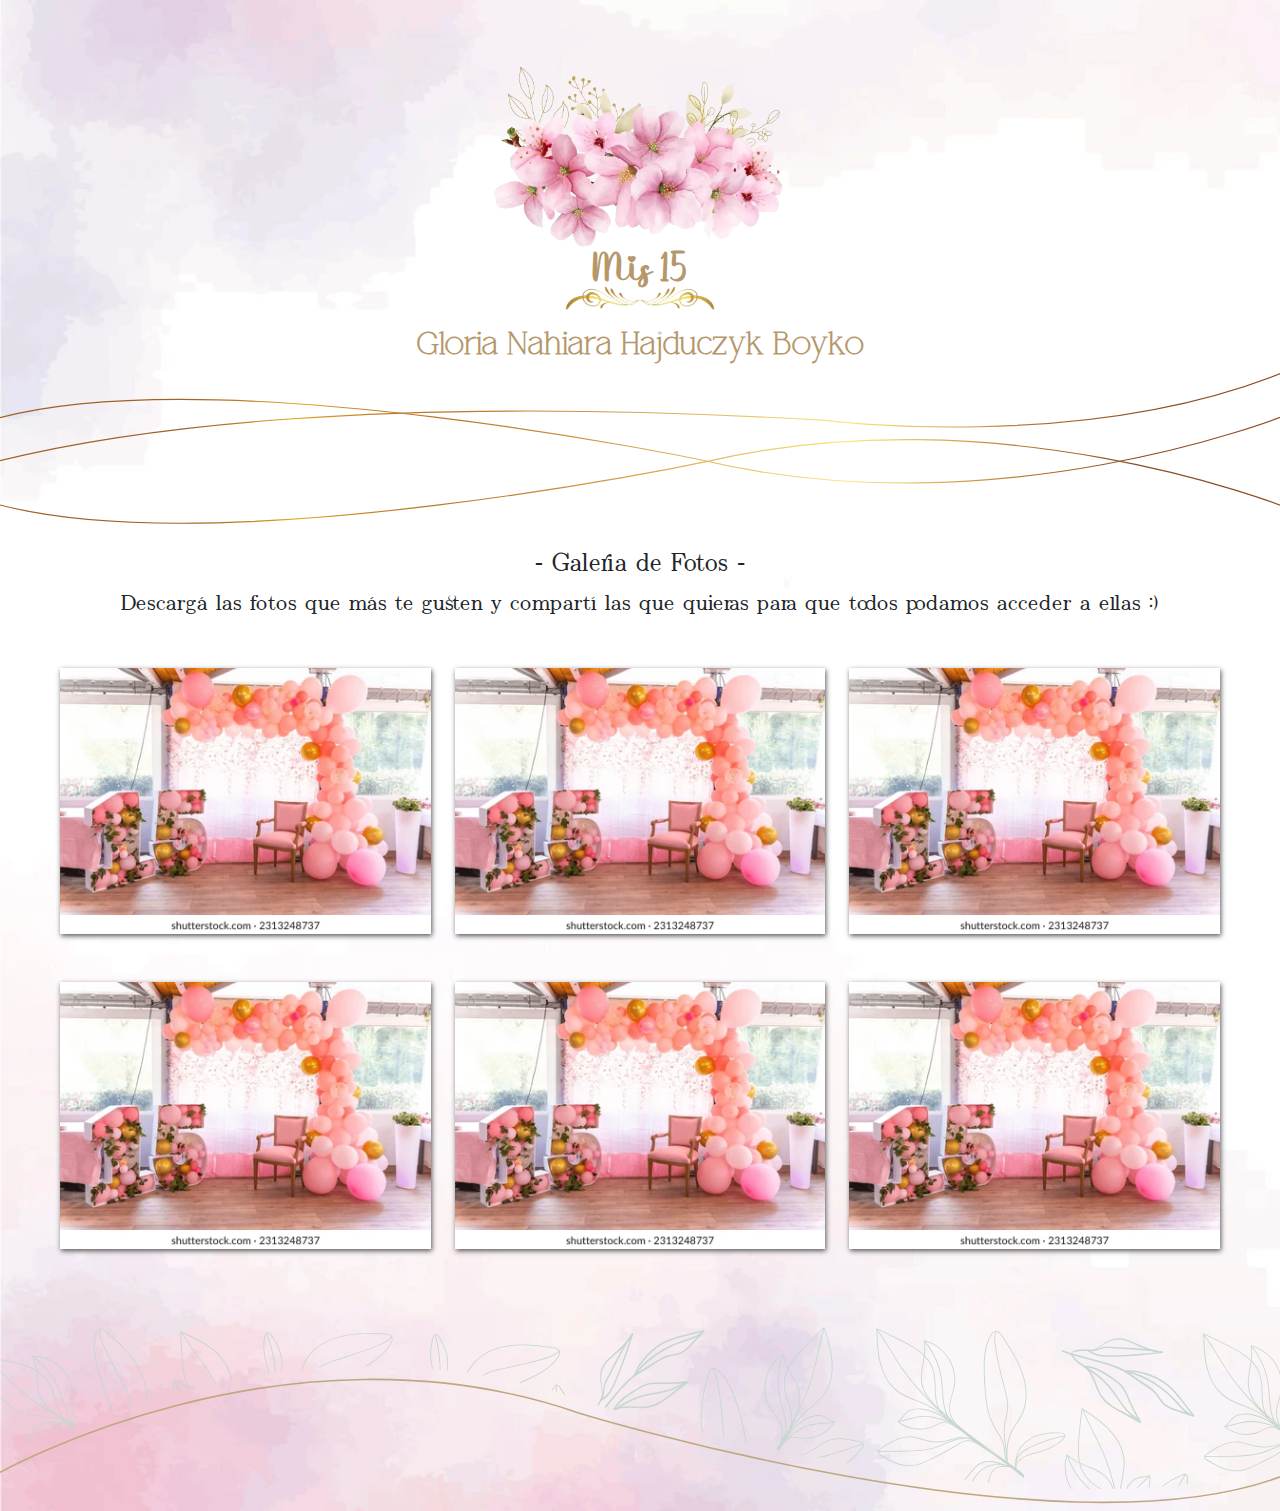
<file: index.html>
<!DOCTYPE html>
<html lang="en">
<head>
    <meta charset="UTF-8">
    <meta name="viewport" content="width=device-width, initial-scale=1.0">
    <link href="https://cdn.jsdelivr.net/npm/bootstrap@5.3.3/dist/css/bootstrap.min.css" rel="stylesheet" integrity="sha384-QWTKZyjpPEjISv5WaRU9OFeRpok6YctnYmDr5pNlyT2bRjXh0JMhjY6hW+ALEwIH" crossorigin="anonymous">
    <link rel="stylesheet" href="./css/style.css">
    <title>Galeria de la Fiesta</title>
</head>

<body>
    <div class="container-fluid text-center py-5 px-0 mx-0">
        <!--
        <div class="d-flex justify-content-center align-items-center flex-column p-0 m-0 mx-auto" style="background-image: url('./img/img_circuloContador0.svg'); background-repeat: no-repeat; background-size: 100% 100%;width: 50%; height: 300px;">
            <h1 style="font-size: 45px;">Mis 15</h1>
            <h1 style="font-size: 30px;">Gloria Nahiara<br>Hajduczyk Boyko</h1>
        </div>-->

        <!-- Información de la Fiesta -->
        <img src="./img/Grupo04-removebg-preview.png" class="mx-auto p-0 m-0" width="300px" height="auto"  data-aos="flip-left"
        data-aos-easing="ease-out-cubic"
        data-aos-duration="2000">
        <h1 class="m-0 p-0 fw-bold mt-2" style="font-size: 25px;" >Mis 15</h1>
        <img class="p-0 m-0" width="200px" height="auto" src="./img/goldd.png">
        <h2 class="fw-bold mt-3">Gloria Nahiara Hajduczyk Boyko</h2>

                <!-- Decoracion Lineas 
                -->
                <img class="p-0 m-0" src="./img/lineas01 (1).svg">

        <h3 class="mt-4" style="font-size: 25px;">- Galeria de Fotos -</h3>
        <p class="pb-2 fw-lighter" style="font-size: 22px;">Descargá las fotos que más te gusten y compartí las que quieras para que todos podamos acceder a ellas :)</p>
        <div class="row mx-auto  px-3 px-sm-5 ">
            <div class="col-lg-4 col-sm-12 col-md-6 mx-auto my-sm-4 my-2">
                <img class="img img-container" width="100%" src="./img/galeria/fiesta.webp">
            </div>
            <div class="col-lg-4 col-sm-12 col-md-6 my-4 my-sm-4 my-2">
                <img class="img img-fluid" width="100%" src="./img/galeria/fiesta.webp">
            </div>
            <div class="col-lg-4 col-sm-12 col-md-6 my-4  my-sm-4 my-2">
                <img class="img img-fluid" width="100%" src="./img/galeria/fiesta.webp">
            </div>

            <div class="col-lg-4 col-sm-12 col-md-6 mx-auto my-sm-4 my-2">
                <img class="img img-container" width="100%" src="./img/galeria/fiesta.webp">
            </div>
            <div class="col-lg-4 col-sm-12 col-md-6 my-4 my-sm-4 my-2">
                <img class="img img-fluid" width="100%" src="./img/galeria/fiesta.webp">
            </div>
            <div class="col-lg-4 col-sm-12 col-md-6 my-4  my-sm-4 my-2">
                <img class="img img-fluid" width="100%" src="./img/galeria/fiesta.webp">
            </div>

        </div>
    </div>
    <img class="p-0 m-0" src="./img/img_ondas04.svg" width="100%">

    <script src="https://cdn.jsdelivr.net/npm/bootstrap@5.3.3/dist/js/bootstrap.bundle.min.js" integrity="sha384-YvpcrYf0tY3lHB60NNkmXc5s9fDVZLESaAA55NDzOxhy9GkcIdslK1eN7N6jIeHz" crossorigin="anonymous"></script>
</body>
</html>
</file>
<file: css/style.css>
#gallery {
    display: flex;
    flex-wrap: wrap;
  }
  
  #gallery img {
    width: 150px;
    height: 150px;
    object-fit: cover;
    margin: 5px;
  }
  

  @font-face {
    font-family: 'Rosela';
    src: url('../font/rosela_4/Rosela.ttf') format('truetype');
  }

  @font-face {
    font-family: '1';
    src: url('../font/moora_light/MOORA\ LIGHT\ REGULER.otf') format('truetype');
  }
  @font-face {
    font-family: '2';
    src: url('../font/rosela_4/lovely_balloon/Lovely\ Balloon.ttf') format('truetype');
  }

  
* {
	margin: 0;
	padding: 0;
	box-sizing: border-box;
}

body {
	font-family: 'Rosela', sans-serif!important;
	font-weight: bolder!important;
	background-image: url('../fondo.webp');
	background-size: cover;
}

.row img{
  -webkit-box-shadow: 1px 2px 5px 0px rgba(89,88,89,1);
  -moz-box-shadow: 1px 2px 5px 0px rgba(89,88,89,1);
  box-shadow: 1px 2px 5px 0px rgba(89,88,89,1);
}

h1{
  font-family: '2', sans-serif!important;
  color: #b5976b;
}

h2{
  font-family: '1', sans-serif!important;
  color: #b5976b;
  font-weight: bolder;
}
</file>
